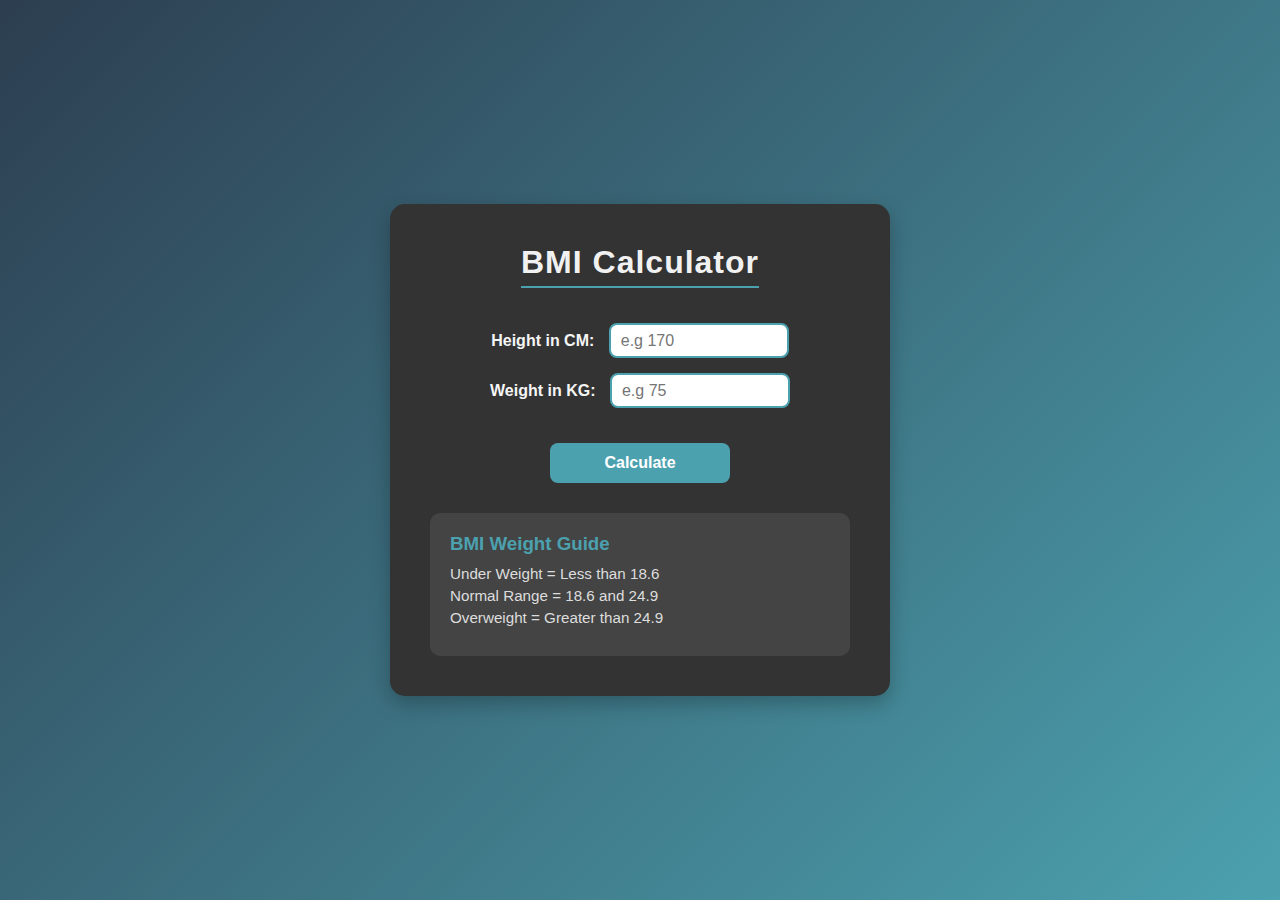
<file: BMICalculator/index.html>
<!DOCTYPE html>
<html lang="en">
  <head>
    <meta charset="UTF-8" />
    <meta name="viewport" content="width=device-width, initial-scale=1.0" />
    <meta http-equiv="X-UA-Compatible" content="ie=edge" />
    <link rel="stylesheet" href="style.css" />
    <title>BMI Calculator</title>
  </head>
  <body>
    <div class="container">
      <h1>BMI Calculator</h1>
      <form>
        <p><label>Height in CM: </label><input type="text" id="height" placeholder="e.g 170" /></p>
        <p><label>Weight in KG: </label><input type="text" id="weight" placeholder="e.g 75" /></p>
        <button>Calculate</button>
        <div id="results"></div>
        <div id="weight-guide">
          <h3>BMI Weight Guide</h3>
          <p>Under Weight = Less than 18.6</p>
          <p>Normal Range = 18.6 and 24.9</p>
          <p>Overweight = Greater than 24.9</p>
          <h3 class="bmi-status"></h3>
        </div>
      </form>
    </div>
  </body>
  <script src="script.js"></script>
</html>
</file>
<file: BMICalculator/style.css>
/* General Reset */
* {
  margin: 0;
  padding: 0;
  box-sizing: border-box;
  font-family: "Segoe UI", Tahoma, Geneva, Verdana, sans-serif;
}

body {
  display: flex;
  justify-content: center;
  align-items: center;
  min-height: 100vh;
  background: linear-gradient(135deg, #2c3e50, #4ca1af);
  color: #f5f5f5;
}

/* Container */
.container {
  width: 500px;
  padding: 40px;
  background-color: #333;
  border-radius: 15px;
  box-shadow: 0px 8px 20px rgba(0, 0, 0, 0.25);
  text-align: center;
}

/* Title */
h1 {
  font-size: 2rem;
  margin-bottom: 20px;
  color: #f1f1f1;
  letter-spacing: 1px;
  border-bottom: 2px solid #4ca1af;
  display: inline-block;
  padding-bottom: 5px;
}

/* Form inputs */
form p {
  margin: 15px 0;
}

label {
  font-weight: 600;
  margin-right: 10px;
}

#height,
#weight {
  width: 180px;
  height: 35px;
  border: 2px solid #4ca1af;
  border-radius: 8px;
  padding: 5px 10px;
  font-size: 1rem;
  outline: none;
  transition: border 0.3s;
}

#height:focus,
#weight:focus {
  border-color: #1abc9c;
}

/* Button */
button {
  width: 180px;
  height: 40px;
  margin-top: 20px;
  background: #4ca1af;
  border: none;
  border-radius: 8px;
  color: #fff;
  font-size: 1rem;
  font-weight: 600;
  cursor: pointer;
  transition: 0.3s;
}

button:hover {
  background: #1abc9c;
}

/* Results */
#results {
  font-size: 1.5rem;
  margin-top: 20px;
  font-weight: 600;
  color: #f1f1f1;
}

/* Weight Guide */
#weight-guide {
  margin-top: 30px;
  padding: 20px;
  background: #444;
  border-radius: 10px;
  text-align: left;
}

#weight-guide h3 {
  margin-bottom: 10px;
  color: #4ca1af;
}

#weight-guide p {
  margin: 5px 0;
  font-size: 0.95rem;
  color: #ddd;
}

/* BMI Status (h2 created via JS) */
#weight-guide h2 {
  margin-top: 20px;
  padding: 10px;
  border-radius: 8px;
  text-align: center;
  font-size: 1.2rem;
  font-weight: bold;
}
</file>
